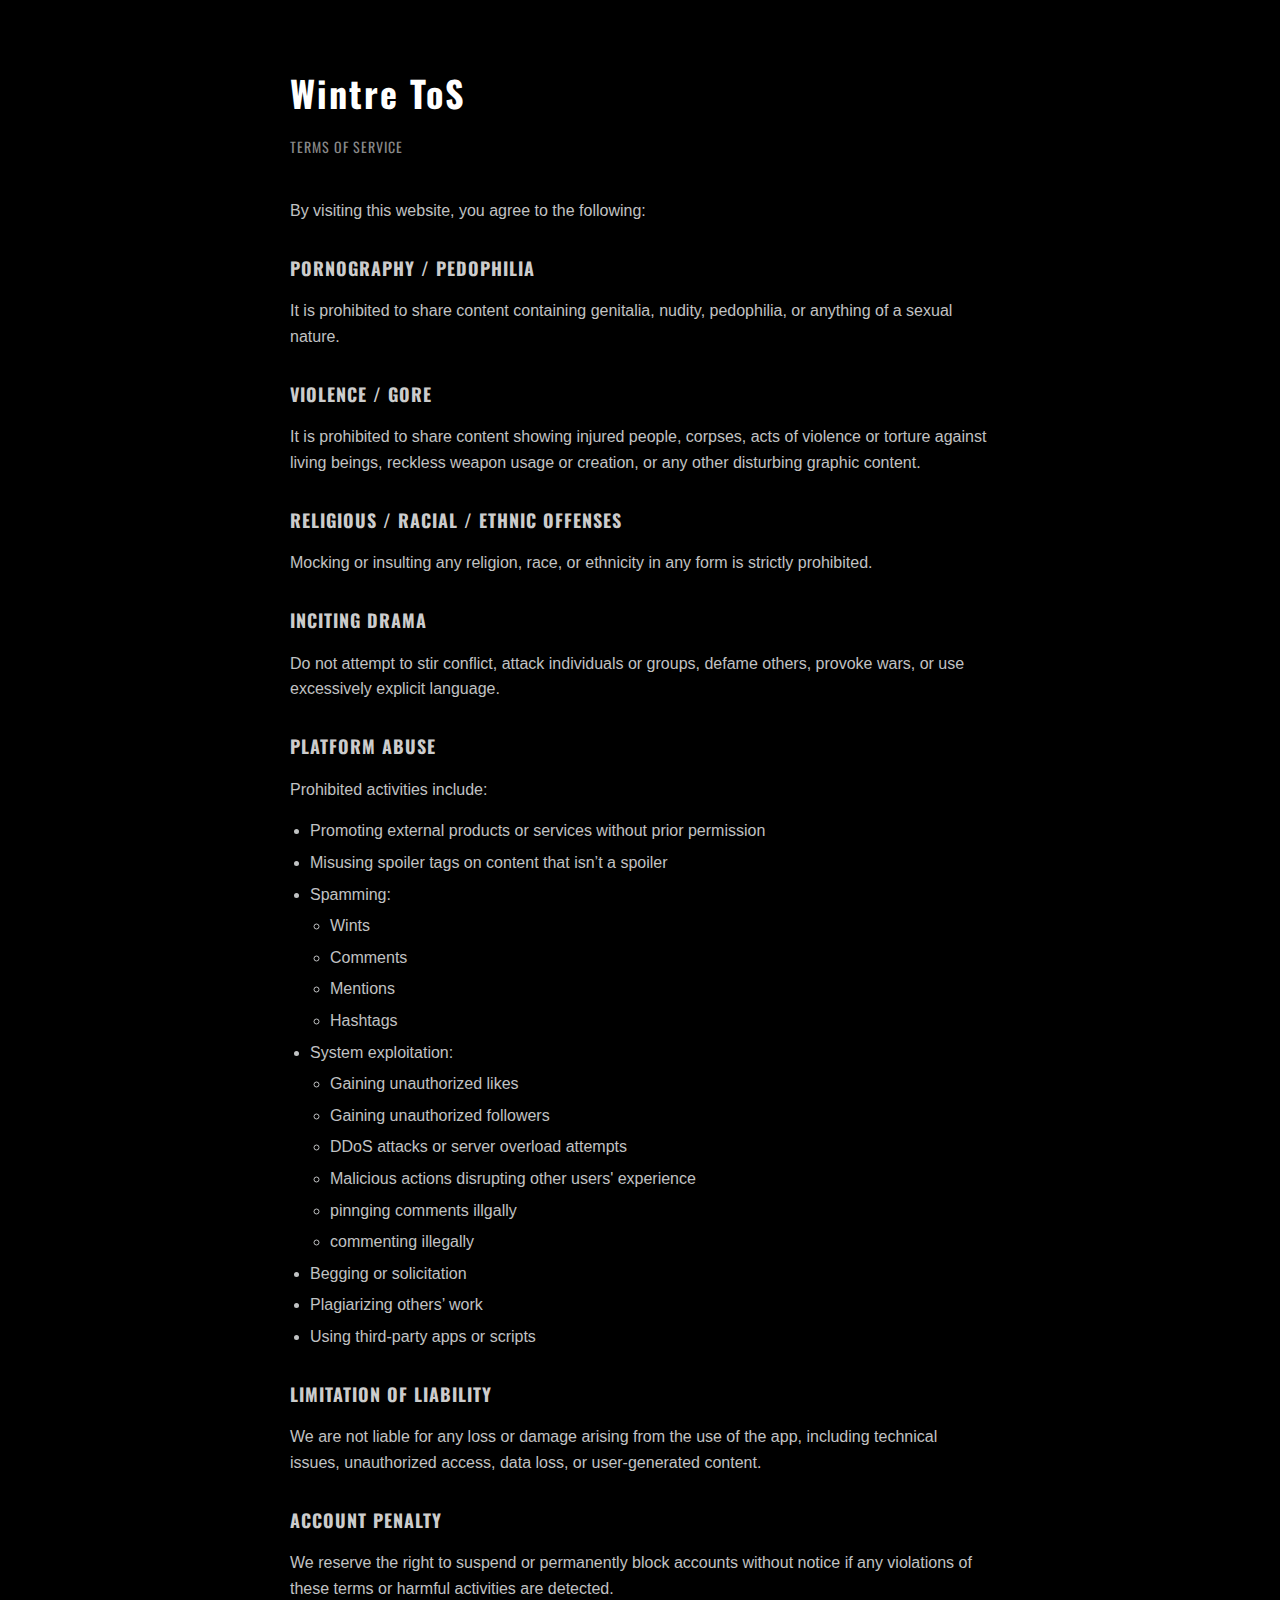
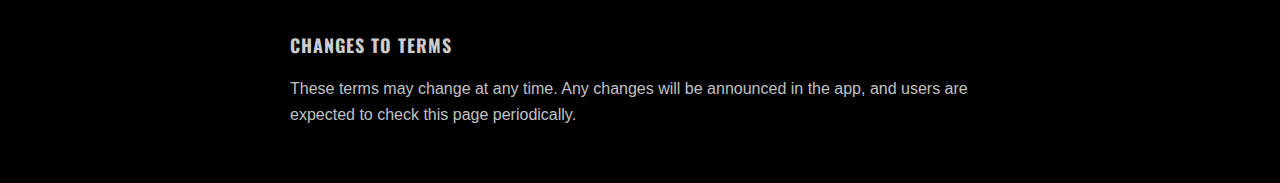
<file: user/tos.html>
<!DOCTYPE html>
<html lang="en">

<head>
  <meta charset="UTF-8" />
  <meta name="viewport" content="width=device-width, initial-scale=1.0" />
  <meta property="og:title" content="Wintre - Login">
  <meta property="og:description" content="From breaking news and entertainment to sports and politics.">
  <meta property="og:image" content="/wintre">
  <link rel="icon" type="image/png" href="image/W.png">
  <link href="https://fonts.googleapis.com/css2?family=Oswald:wght@500&display=swap" rel="stylesheet">
  <title>Wintre - Terms of Service</title>
  <link rel="stylesheet" href="style/tos.css">
</head>

<body>

  <h1>Wintre ToS</h1>
  <p class="subtitle">Terms of Service</p>

  <p>By visiting this website, you agree to the following:</p>

  <h2>Pornography / Pedophilia</h2>
  <p>It is prohibited to share content containing genitalia, nudity, pedophilia, or anything of a sexual nature.</p>

  <h2>Violence / Gore</h2>
  <p>It is prohibited to share content showing injured people, corpses, acts of violence or torture against living beings, reckless weapon usage or creation, or any other disturbing graphic content.</p>

  <h2>Religious / Racial / Ethnic Offenses</h2>
  <p>Mocking or insulting any religion, race, or ethnicity in any form is strictly prohibited.</p>

  <h2>Inciting Drama</h2>
  <p>Do not attempt to stir conflict, attack individuals or groups, defame others, provoke wars, or use excessively explicit language.</p>

  <h2>Platform Abuse</h2>
  <p>Prohibited activities include:</p>
  <ul>
    <li>Promoting external products or services without prior permission</li>
    <li>Misusing spoiler tags on content that isn’t a spoiler</li>
    <li>Spamming:</li>
    <ul>
      <li>Wints</li>
      <li>Comments</li>
      <li>Mentions</li>
      <li>Hashtags</li>
    </ul>
    <li>System exploitation:</li>
    <ul>
      <li>Gaining unauthorized likes</li>
      <li>Gaining unauthorized followers</li>
      <li>DDoS attacks or server overload attempts</li>
      <li>Malicious actions disrupting other users' experience</li>
      <li>pinnging comments illgally</li>
      <li>commenting illegally</li>
    </ul>
    <li>Begging or solicitation</li>
    <li>Plagiarizing others’ work</li>
    <li>Using third-party apps or scripts</li>
  </ul>

  <h2>Limitation of Liability</h2>
  <p>We are not liable for any loss or damage arising from the use of the app, including technical issues, unauthorized access, data loss, or user-generated content.</p>

  <h2>Account Penalty</h2>
  <p>We reserve the right to suspend or permanently block accounts without notice if any violations of these terms or harmful activities are detected.</p>

  <h2>Changes to Terms</h2>
  <p>These terms may change at any time. Any changes will be announced in the app, and users are expected to check this page periodically.</p>

</body>

</html>
</file>
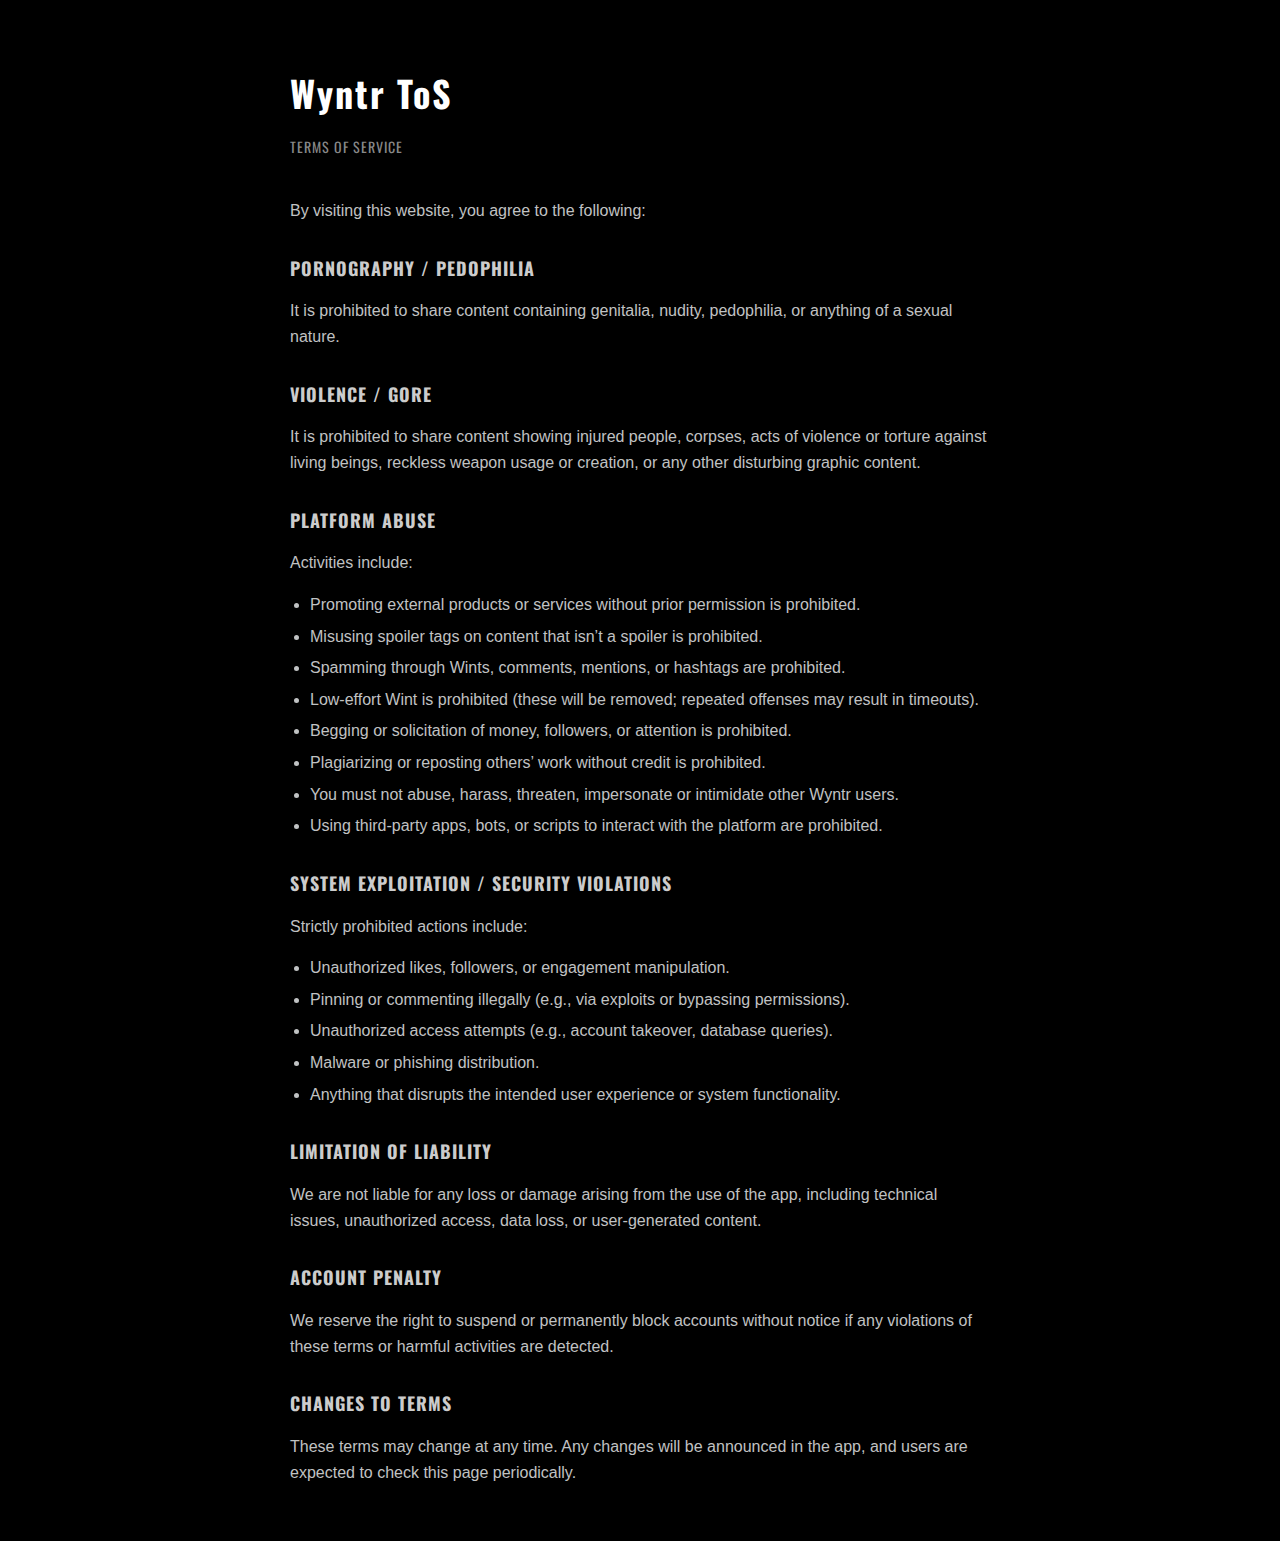
<file: public/user/tos.html>
<!DOCTYPE html>
<html lang="en">

<head>
  <meta charset="UTF-8" />
  <meta name="viewport" content="width=device-width, initial-scale=1.0" />
  <meta property="og:title" content="Wyntr - Terms of service">
  <meta property="og:description" content="From breaking news and entertainment to sports and politics.">
  <meta property="og:image" content="/wyntr">
  <link rel="icon" type="image/png" href="/image/icon.png">
  <link href="https://fonts.googleapis.com/css2?family=Oswald:wght@500&display=swap" rel="stylesheet">
  <title>Wyntr - Terms of Service</title>
  <link rel="stylesheet" href="style/tos.css">
</head>

<body>

  <h1>Wyntr ToS</h1>
  <p class="subtitle">Terms of Service</p>

  <p>By visiting this website, you agree to the following:</p>

  <h2>Pornography / Pedophilia</h2>
  <p>It is prohibited to share content containing genitalia, nudity, pedophilia, or anything of a sexual nature.</p>

  <h2>Violence / Gore</h2>
  <p>It is prohibited to share content showing injured people, corpses, acts of violence or torture against living beings, reckless weapon usage or creation, or any other disturbing graphic content.</p>

  <h2>Platform Abuse</h2>
  <p>Activities include:</p>
  <ul>
    <li>Promoting external products or services without prior permission is prohibited.</li>
    <li>Misusing spoiler tags on content that isn’t a spoiler is prohibited.</li>
    <li>Spamming through Wints, comments, mentions, or hashtags are prohibited.</li>
    <li>Low-effort Wint is prohibited (these will be removed; repeated offenses may result in timeouts).</li>
    <li>Begging or solicitation of money, followers, or attention is prohibited.</li>
    <li>Plagiarizing or reposting others’ work without credit is prohibited.</li>
    <li>You must not abuse, harass, threaten, impersonate or intimidate other Wyntr users.</li>
    <li>Using third-party apps, bots, or scripts to interact with the platform are prohibited.</li>
  </ul>
  
  <h2>System Exploitation / Security Violations</h2>
  <p>Strictly prohibited actions include:</p>
  <ul>
    <li>Unauthorized likes, followers, or engagement manipulation.</li>
    <li>Pinning or commenting illegally (e.g., via exploits or bypassing permissions).</li>
    <li>Unauthorized access attempts (e.g., account takeover, database queries).</li>
    <li>Malware or phishing distribution.</li>
    <li>Anything that disrupts the intended user experience or system functionality.</li>
  </ul>

  <h2>Limitation of Liability</h2>
  <p>We are not liable for any loss or damage arising from the use of the app, including technical issues, unauthorized access, data loss, or user-generated content.</p>

  <h2>Account Penalty</h2>
  <p>We reserve the right to suspend or permanently block accounts without notice if any violations of these terms or harmful activities are detected.</p>

  <h2>Changes to Terms</h2>
  <p>These terms may change at any time. Any changes will be announced in the app, and users are expected to check this page periodically.</p>

</body>

</html>
</file>
<file: user/style/tos.css>
body {
      background: #000;
      color: #c0c2c3;
      font-family: 'Arial', sans-serif;
      line-height: 1.6;
      padding: 40px 20px;
      max-width: 700px;
      margin: auto;
    }

    h1 {
      font-family: 'Oswald', sans-serif;
      font-size: 36px;
      letter-spacing: 2px;
      margin-bottom: 5px;
      color: white;
    }

    .subtitle {
      font-family: 'Oswald', sans-serif;
      font-size: 14px;
      letter-spacing: 1px;
      margin-bottom: 40px;
      text-transform: uppercase;
      color: #888;
    }

    h2 {
      font-size: 18px;
      font-family: 'Oswald', sans-serif;
      letter-spacing: 1px;
      text-transform: uppercase;
      margin-top: 30px;
      margin-bottom: 8px;
      color: #ccc;
    }

    p {
      font-size: 16px;
      margin-bottom: 16px;
    }

    ul {
      margin-top: 8px;
      margin-bottom: 16px;
      padding-left: 20px;
    }

    ul ul {
      margin-top: 4px;
      margin-bottom: 0;
    }

    li {
      margin-bottom: 6px;
    }

    ::selection {
      background: #444;
      color: #fff;
    }

    ::-webkit-scrollbar {
      width: 0;
    }
</file>
<file: public/user/style/tos.css>
body {
      background: #000;
      color: #c0c2c3;
      font-family: 'Arial', sans-serif;
      line-height: 1.6;
      padding: 40px 20px;
      max-width: 700px;
      margin: auto;
    }

    h1 {
      font-family: 'Oswald', sans-serif;
      font-size: 36px;
      letter-spacing: 2px;
      margin-bottom: 5px;
      color: white;
    }

    .subtitle {
      font-family: 'Oswald', sans-serif;
      font-size: 14px;
      letter-spacing: 1px;
      margin-bottom: 40px;
      text-transform: uppercase;
      color: #888;
    }

    h2 {
      font-size: 18px;
      font-family: 'Oswald', sans-serif;
      letter-spacing: 1px;
      text-transform: uppercase;
      margin-top: 30px;
      margin-bottom: 8px;
      color: #ccc;
    }

    p {
      font-size: 16px;
      margin-bottom: 16px;
    }

    ul {
      margin-top: 8px;
      margin-bottom: 16px;
      padding-left: 20px;
    }

    ul ul {
      margin-top: 4px;
      margin-bottom: 0;
    }

    li {
      margin-bottom: 6px;
    }

    ::selection {
      background: #444;
      color: #fff;
    }

    ::-webkit-scrollbar {
      width: 0;
    }
</file>
